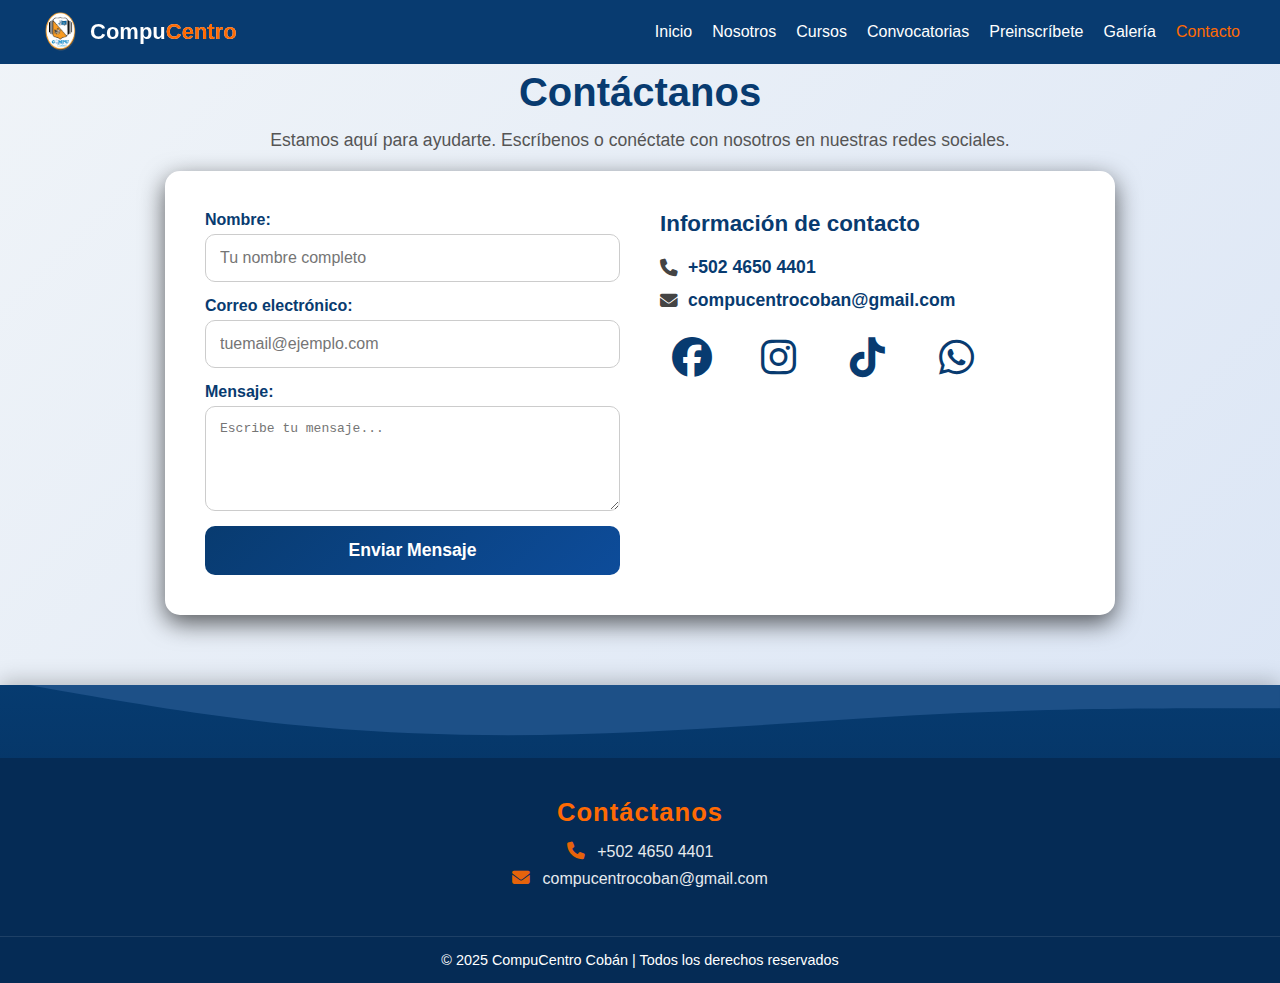
<file: www/CompuCentro_Coban/Frontend/HTML/contacto.html>
<!DOCTYPE html>
<html lang="es">
<head>
  <meta charset="UTF-8">
  <meta name="viewport" content="width=device-width, initial-scale=1.0">
  <title>Contacto - CompuCentro</title>

  <!-- Favicon -->
  <link rel="icon" href="../IMG/logo_compucentr.png" type="image/png">

  <!-- Estilos -->
  <link rel="stylesheet" href="../CSS/style.css">
  <link rel="stylesheet" href="../CSS/contacto.css">

  <!-- Íconos de redes -->
  <link rel="stylesheet" href="https://cdnjs.cloudflare.com/ajax/libs/font-awesome/6.5.0/css/all.min.css">
</head>
<body>

  <!-- HEADER -->
  <header>
    <div class="logo">
      <img src="../IMG/logo_compucentr.png" alt="Logo CompuCentro" class="logo-img">
      <span class="brand"><b>Compu</b><span class="color-naranja">Centro</span></span>
    </div>
    <nav id="nav">
      <ul>
        <li><a href="../index.html">Inicio</a></li>
        <li><a href="nosotros.html">Nosotros</a></li>
        <li><a href="cursos.php">Cursos</a></li>
        <li><a href="convocatorias.html">Convocatorias</a></li>
        <li><a href="preinscripcion.html">Preinscríbete</a></li>
        <li><a href="galeria.html">Galería</a></li>
        <li><a href="contacto.html" class="active">Contacto</a></li>
      </ul>
    </nav>
    <div class="menu-toggle" id="menu-toggle">☰</div>
  </header>

  <!-- SECCIÓN CONTACTO -->
  <section class="contacto">
    <h2>Contáctanos</h2>
    <p class="intro">Estamos aquí para ayudarte. Escríbenos o conéctate con nosotros en nuestras redes sociales.</p>

    <div class="contenedor-contacto">
      
      <!-- FORMULARIO -->
      <form id="form-contacto" class="formulario" action="../../Backend/src/PHP/enviar_contacto.php" method="POST" autocomplete="off">
        <label for="nombre">Nombre:</label>
        <input type="text" id="nombre" name="nombre" placeholder="Tu nombre completo" required>

        <label for="correo">Correo electrónico:</label>
        <input type="email" id="correo" name="correo" placeholder="tuemail@ejemplo.com" required>

        <label for="mensaje">Mensaje:</label>
        <textarea id="mensaje" name="mensaje" rows="5" placeholder="Escribe tu mensaje..." required></textarea>

        <button type="submit">Enviar Mensaje</button>
      </form>

      <!-- INFORMACIÓN DE CONTACTO -->
      <div class="info-contacto">
        <h3>Información de contacto</h3>
        <p>
          <i class="fa-solid fa-phone"></i>
          <a href="tel:+50246504401">+502 4650 4401</a>
        </p>
        <p>
          <i class="fa-solid fa-envelope"></i>
          <a href="https://mail.google.com/mail/?view=cm&fs=1&to=compucentrocoban@gmail.com" target="_blank">
            compucentrocoban@gmail.com
          </a>
        </p>

        <!-- REDES SOCIALES -->
        <div class="redes">
          <a href="https://www.facebook.com/compucentro.coban" target="_blank" class="facebook" data-tooltip="Compucentro Cobán">
            <i class="fab fa-facebook"></i>
          </a>
          <a href="https://www.instagram.com/compucentrocoban" target="_blank" class="instagram" data-tooltip="Compucentro Cobán">
            <i class="fab fa-instagram"></i>
          </a>
          <a href="https://www.tiktok.com/@compucentro.coban?_t=ZM-90Nh1xRdrp6&_r=1" target="_blank" class="tiktok" data-tooltip="@compucentro.coban">
            <i class="fab fa-tiktok"></i>
          </a>
          <a href="https://wa.me/50246504401" target="_blank" class="whatsapp" data-tooltip="WhatsApp">
            <i class="fab fa-whatsapp"></i>
          </a>
        </div>
      </div>
    </div>
  </section>

  <!-- FOOTER -->
  <footer class="footer-elegante">
    <div class="onda-superior">
      <svg xmlns="http://www.w3.org/2000/svg" viewBox="0 0 1440 150">
        <path fill="#063b70" d="M0,64L60,74.7C120,85,240,107,360,117.3C480,128,600,128,720,122.7C840,117,960,107,1080,101.3C1200,96,1320,96,1380,96L1440,96L1440,0L0,0Z"></path>
      </svg>
    </div>

    <div class="contenido-footer">
      <h3>Contáctanos</h3>
      <p><i class="fa fa-phone"></i> +502 4650 4401</p>
      <p><i class="fa fa-envelope"></i> compucentrocoban@gmail.com</p>
    </div>

    <div class="copyright">
      <p>&copy; 2025 CompuCentro Cobán | Todos los derechos reservados</p>
    </div>
  </footer>

  <!-- SCRIPTS -->
  <script src="../JS/layout.js"></script>
  <script src="../JS/contacto.js"></script>
</body>
</html>
</file>
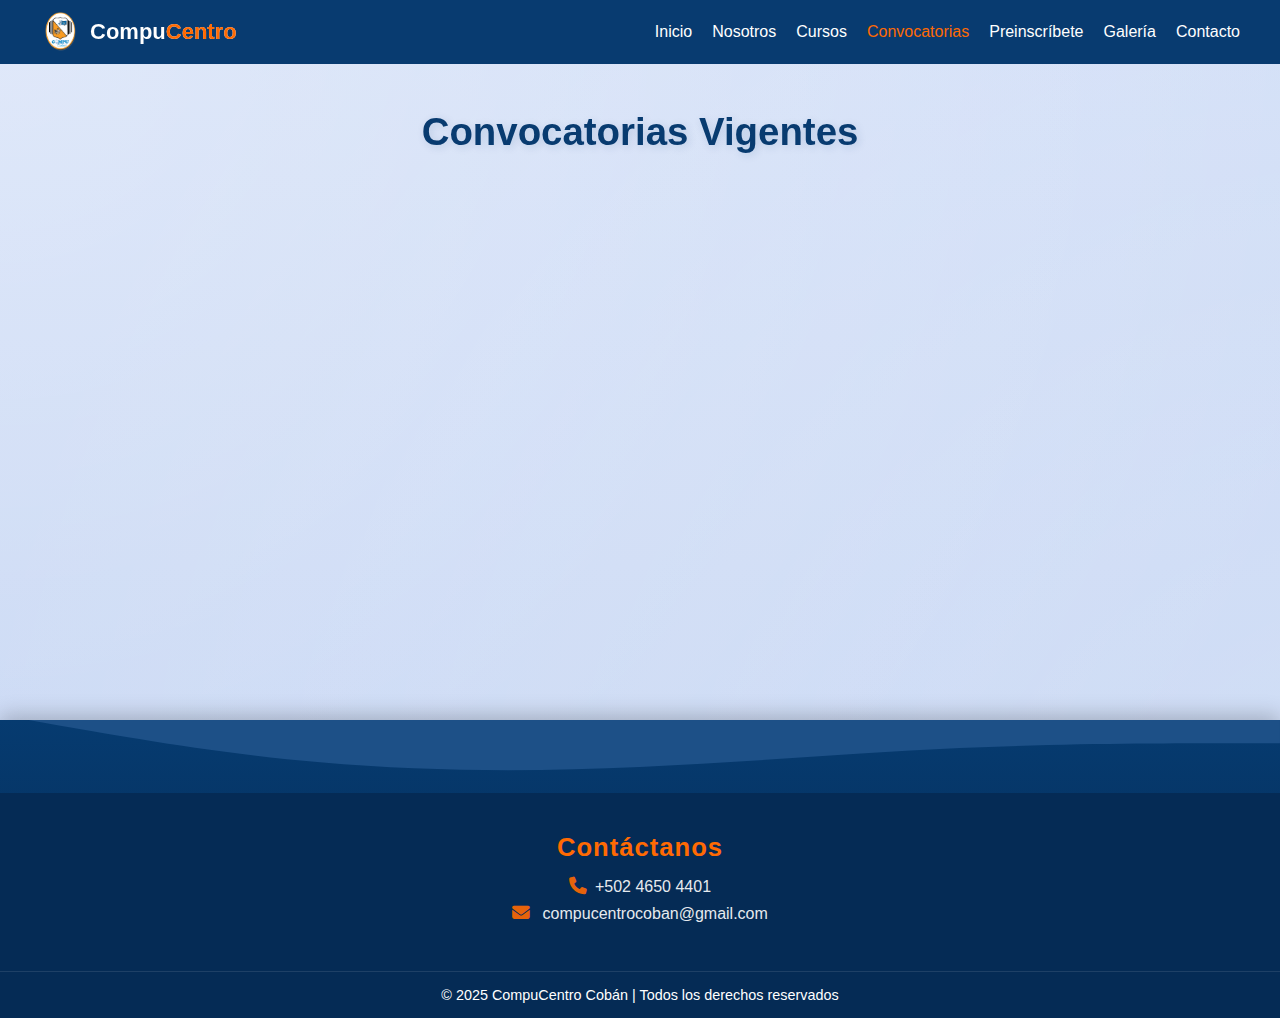
<file: www/CompuCentro_Coban/Frontend/HTML/convocatorias.html>
<!DOCTYPE html>
<html lang="es">
<head>
  <meta charset="UTF-8">
  <meta name="viewport" content="width=device-width, initial-scale=1.0">
  <title>Convocatorias</title>
  <!-- Favicon (icono en la pestaña del navegador) -->
  <link rel="icon" href="../IMG/logo_compucentr.png" type="image/png">
    <link rel="stylesheet" href="../CSS/style.css">
  <link rel="stylesheet" href="../CSS/convocatorias.css">
  <link rel="stylesheet" href="https://cdnjs.cloudflare.com/ajax/libs/font-awesome/6.5.0/css/all.min.css">

</head>
<body>

   <header>
    <div class="logo">
      <img src="../IMG/logo_compucentr.png" alt="Logo CompuCentro" class="logo-img">
      <span class="brand"><b>Compu</b><span class="color-naranja">Centro</span></span>
    </div>
    <nav id="nav">
      <ul>
        <li><a href="../index.html">Inicio</a></li>
        <li><a href="nosotros.html"">Nosotros</a></li>
        <li><a href="cursos.php">Cursos</a></li>
        <li><a href="convocatorias.html"class="active">Convocatorias</a></li>
        <li><a href="preinscripcion.html">Preinscríbete</a></li>
        <li><a href="galeria.html">Galería</a></li>
        <li><a href="contacto.html">Contacto</a></li>
      </ul>
    </nav>
    <div class="menu-toggle" id="menu-toggle">☰</div>
  </header>

<main class="contenido-principal">
  <section class="convocatorias">
    <h2 class="titulo">Convocatorias Vigentes</h2>
    <div class="grid-convocatorias">

      <!-- Convocatoria 1 -->
      <div class="card">
        <span class="estado abierta">Abierta</span>
        <h3>Curso de Técnico en diseño gráfico</h3>
        <p>Inscripciones abiertas para estudiantes de nivel básico. Inicio: 15 de octubre.</p>
        <p class="fecha">📅 Del 01 al 14 de octubre</p>
        <a href="preinscripcion.html" class="btn">Preinscribirse</a>
      </div>

      <!-- Convocatoria 2 -->
      <div class="card">
        <span class="estado proxima">Próximamente</span>
        <h3>Técnico en computadoras</h3>
        <p>Convocatoria disponible a partir de noviembre.</p>
        <p class="fecha">📅 Inicio: 5 de noviembre</p>
        <a href="#" class="btn disabled">No disponible</a>
      </div>

    </div>
  </section>
</main>


<!-- FOOTER -->
<footer class="footer-elegante">
 <div class="onda-superior">
  <svg xmlns="http://www.w3.org/2000/svg" viewBox="0 0 1440 150">
    <path fill="#063b70" 
      d="M0,64L60,74.7C120,85,240,107,360,117.3C480,128,600,128,720,122.7C840,117,960,107,1080,101.3C1200,96,1320,96,1380,96L1440,96L1440,0L0,0Z">
    </path>
  </svg>
</div>
<div class="contenido-footer">
  <h3>Contáctanos</h3>
<p><i class="fa fa-phone"></i>+502 4650 4401</p>
<p><i class="fa fa-envelope"></i> compucentrocoban@gmail.com</p>
</div>
  <div class="copyright">
    <p>&copy; 2025 CompuCentro Cobán | Todos los derechos reservados</p>
  </div>
</footer>

<script src="../JS/layout.js"></script>
<script src="../JS/convocatorias.js"></script>

</body>
</html>
</file>
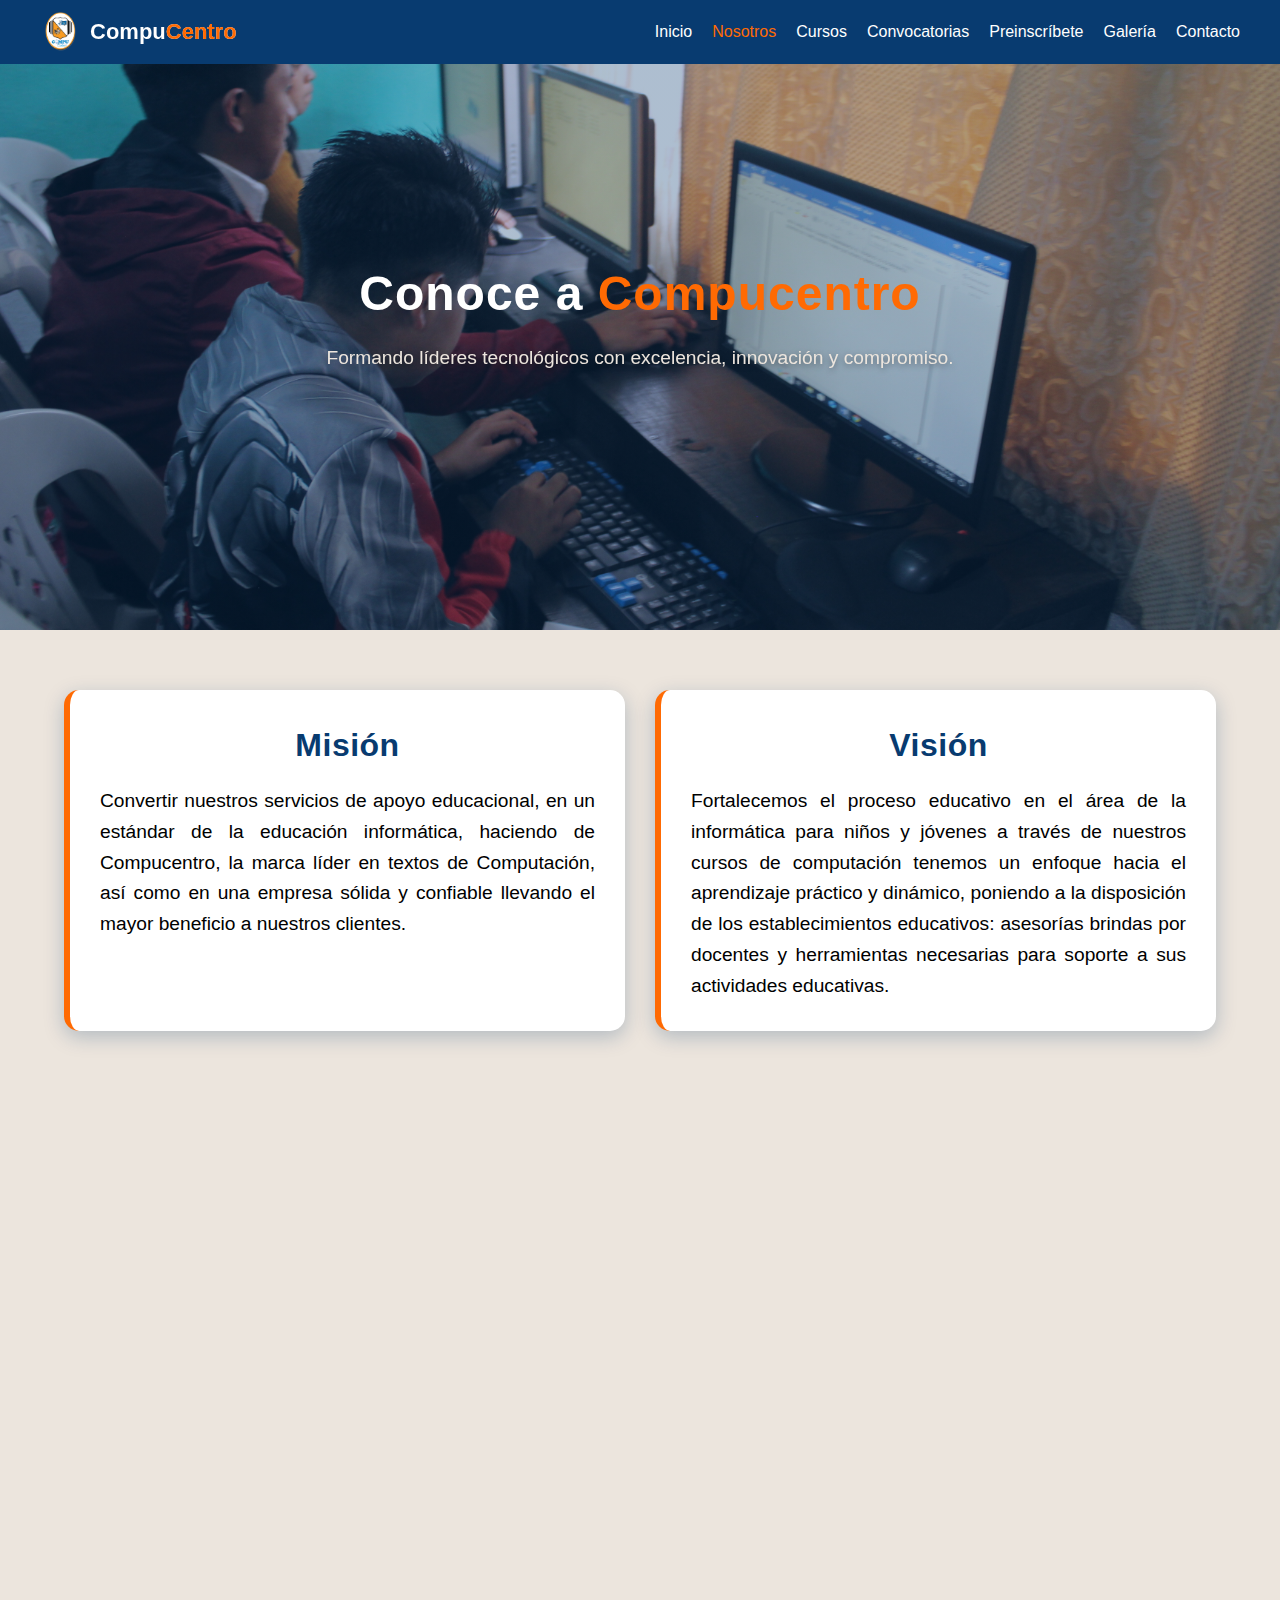
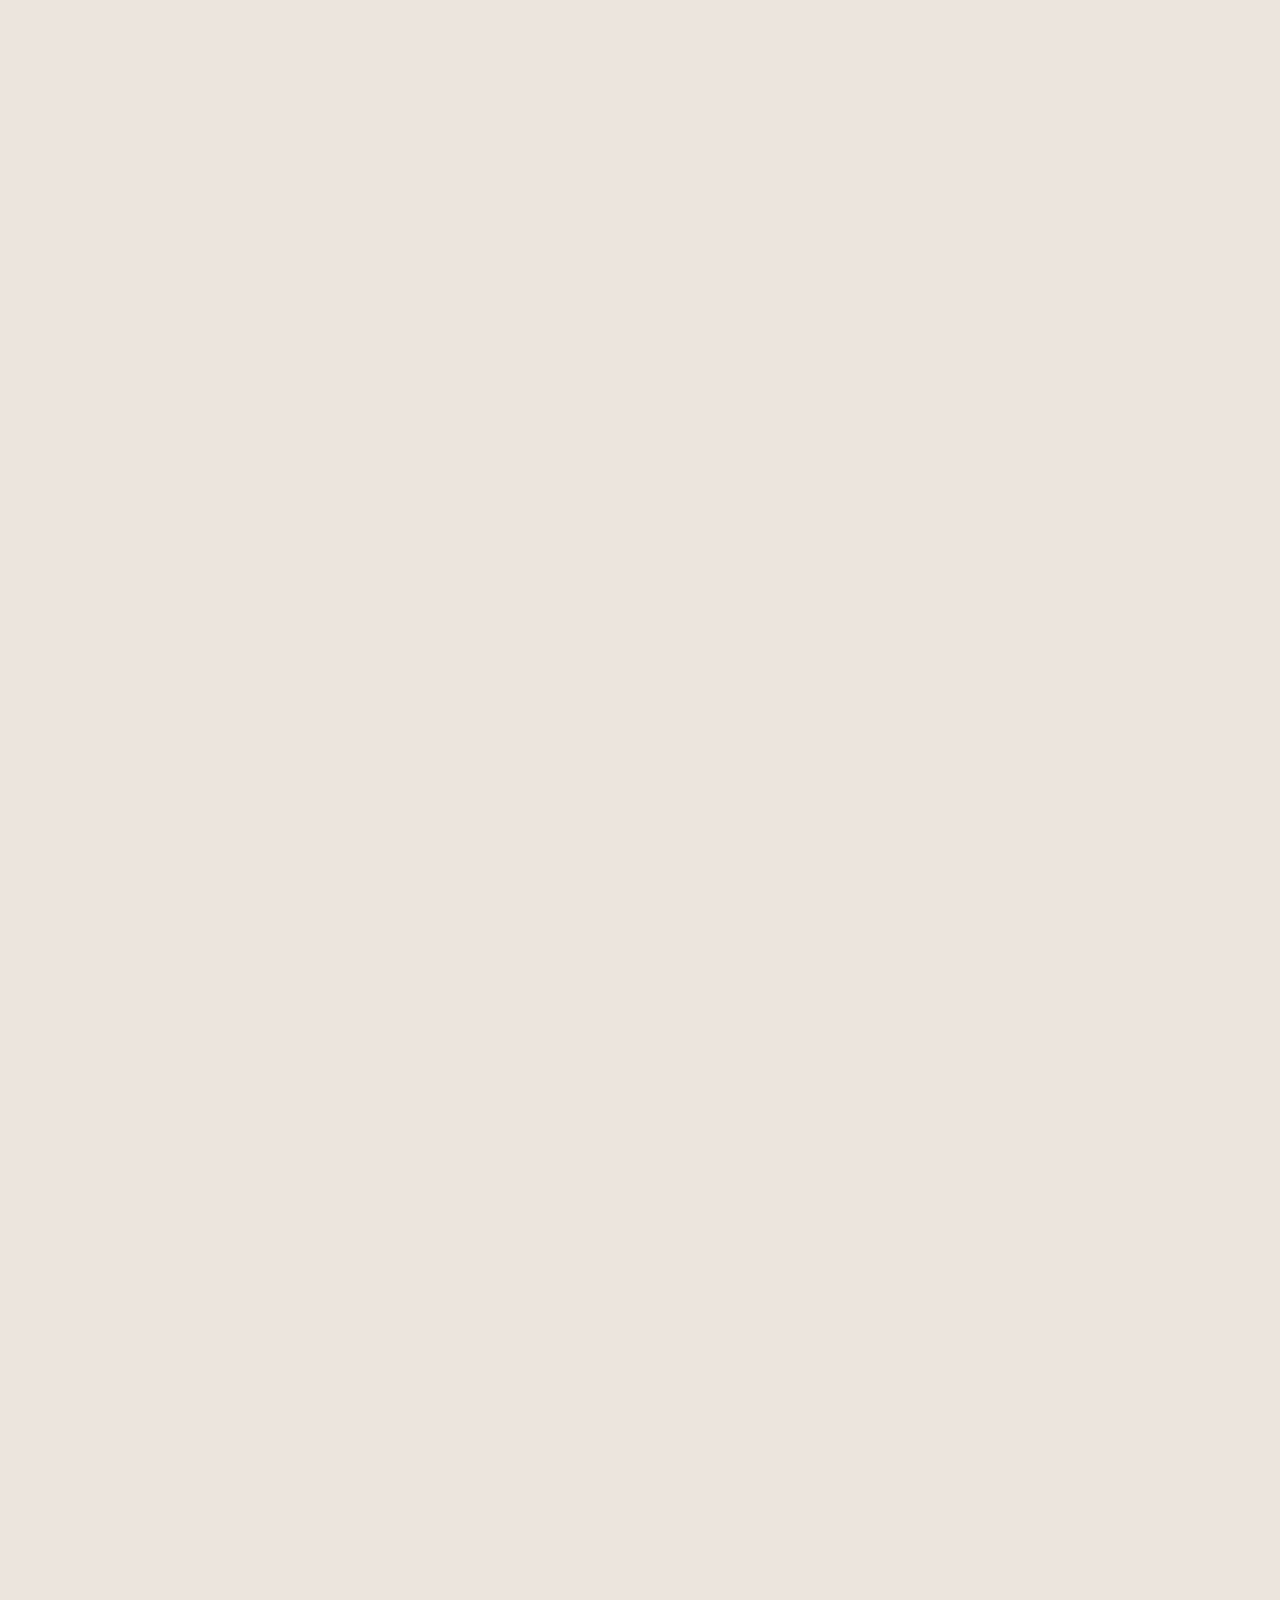
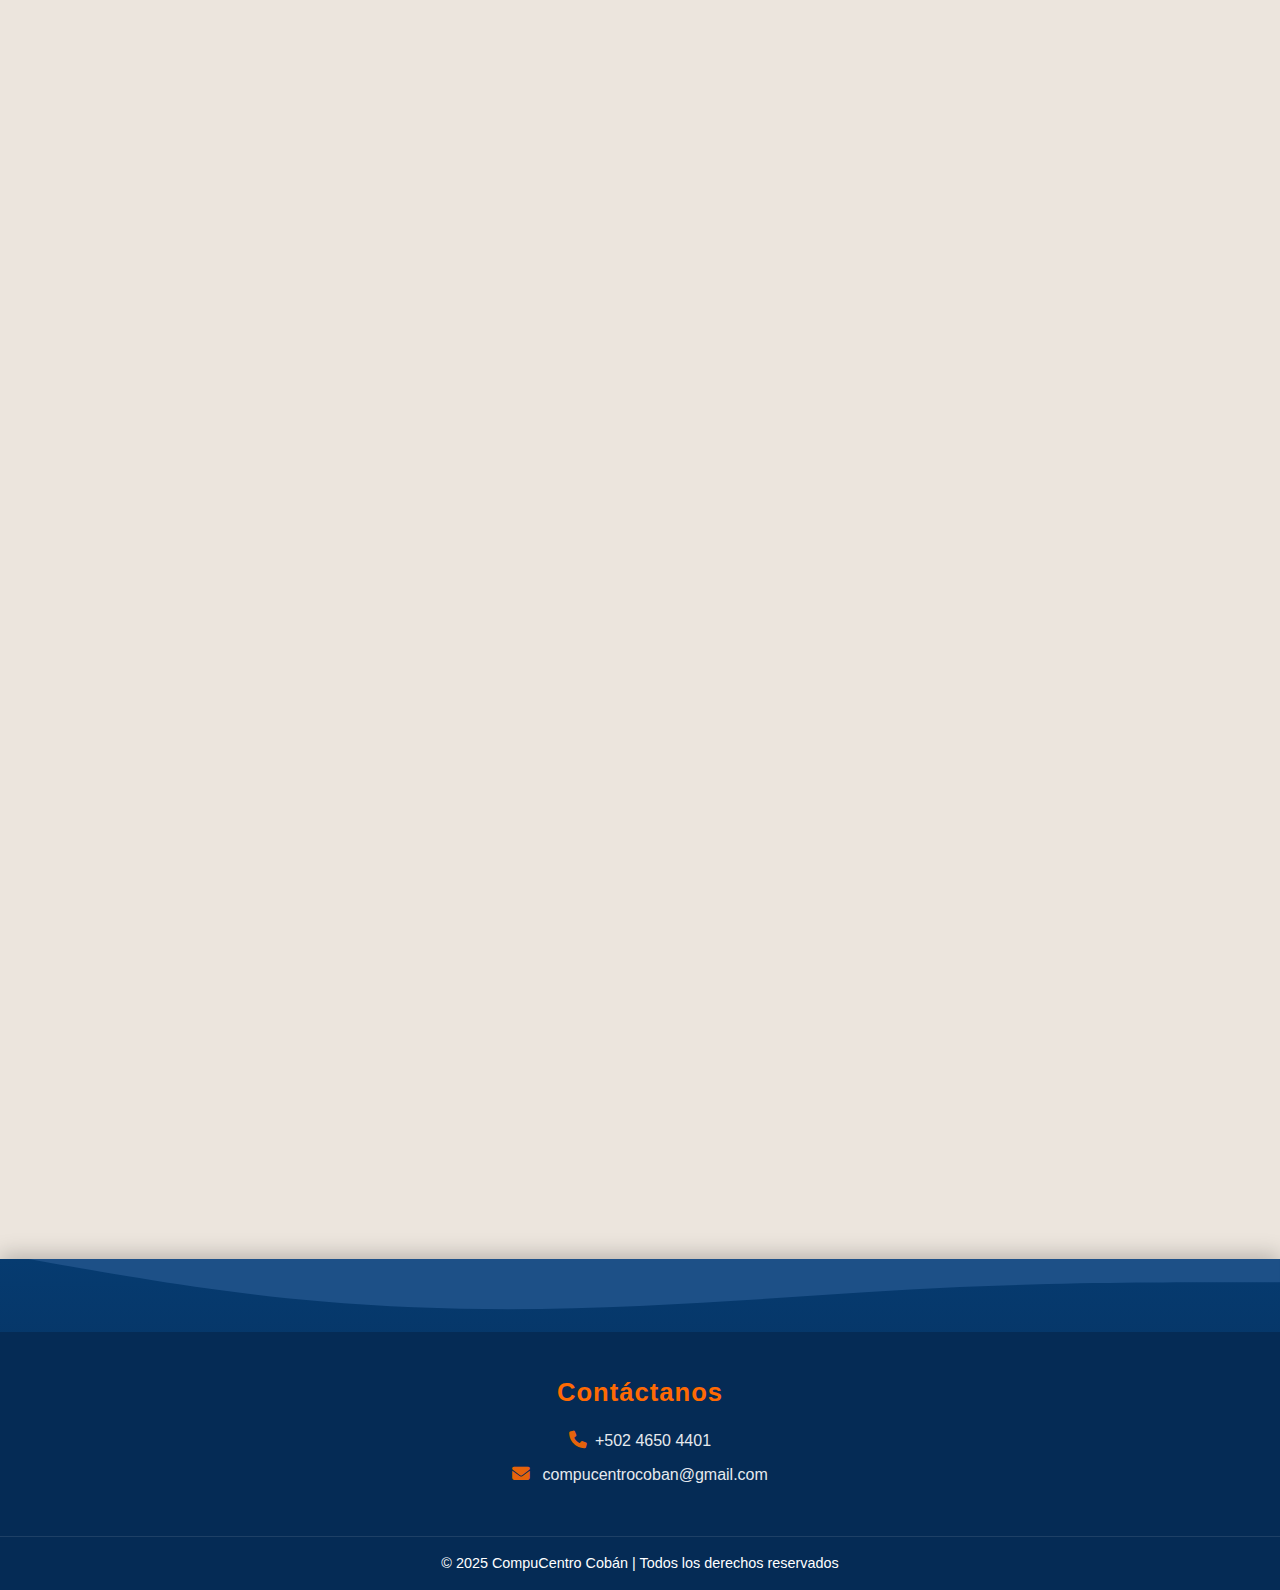
<file: www/CompuCentro_Coban/Frontend/HTML/nosotros.html>
<!DOCTYPE html>
<html lang="es">
<head>
  <meta charset="UTF-8">
  <meta name="viewport" content="width=device-width, initial-scale=1.0">
  <title>Nosotros CompuCentro</title>
    <!-- Favicon (icono en la pestaña del navegador) -->
  <link rel="icon" href="../IMG/logo_compucentr.png" type="image/png">
  <link rel="stylesheet" href="../CSS/style.css">
  <link rel="stylesheet" href="../CSS/nosotros.css">
  <link rel="stylesheet" href="https://cdnjs.cloudflare.com/ajax/libs/font-awesome/6.5.0/css/all.min.css">


</head>
<body>
 
  <header>
    <div class="logo">
      <img src="../IMG/logo_compucentr.png" alt="Logo CompuCentro" class="logo-img">
      <span class="brand"><b>Compu</b><span class="color-naranja">Centro</span></span>
    </div>
    <nav id="nav">
      <ul>
        <li><a href="../index.html">Inicio</a></li>
        <li><a href="nosotros.html" class="active">Nosotros</a></li>
        <li><a href="cursos.php">Cursos</a></li>
        <li><a href="convocatorias.html">Convocatorias</a></li>
        <li><a href="preinscripcion.html">Preinscríbete</a></li>
        <li><a href="galeria.html">Galería</a></li>
        <li><a href="contacto.html">Contacto</a></li>
      </ul>
    </nav>
    <div class="menu-toggle" id="menu-toggle">☰</div>
  </header>

  <!-- PRESENTACIÓN -->
  <section class="hero">
    <div class="hero-contenido">
      <h1>Conoce a <span>Compucentro</span></h1>
      <p>Formando líderes tecnológicos con excelencia, innovación y compromiso.</p>
    </div>
  </section>

  <!-- MISIÓN Y VISIÓN -->
  <section class="cards reveal">
    <div class="card">
      <h2>Misión</h2>
      <p>Convertir nuestros servicios de apoyo educacional, en un estándar de la educación informática, haciendo de Compucentro, la marca líder en textos de Computación, así como en una empresa sólida y confiable llevando el mayor beneficio a nuestros clientes.</p>
    </div>
    <div class="card">
      <h2>Visión</h2>
      <p>Fortalecemos el proceso educativo en el área de la informática para niños y jóvenes a través de nuestros cursos de computación tenemos un enfoque hacia el aprendizaje práctico y dinámico, poniendo a la disposición de los establecimientos educativos: asesorías brindas por docentes y herramientas necesarias para soporte a sus actividades educativas.</p>
    </div>
  </section>

  <!-- VALORES -->
<section class="valores reveal">
  <h2>Nuestros Valores</h2>
  <div class="grid-valores">
    <div class="valor"><i class="fas fa-handshake"></i> Honestidad</div>
    <div class="valor"><i class="fas fa-scale-balanced"></i> Responsabilidad con el cliente</div>
    <div class="valor"><i class="fas fa-award"></i> Servicio de Calidad</div>
    <div class="valor"><i class="fas fa-users"></i> Trabajo en equipo</div>
    <div class="valor"><i class="fas fa-face-smile"></i> Satisfacción al cliente</div>
    <div class="valor"><i class="fas fa-comments"></i> Comunicación continua</div>
  </div>
</section>



<!-- HISTORIA -->
<section class="historia reveal">
  <h2><i class="fas fa-book-open"></i> Nuestra Historia</h2>

  <div class="historia-contenido">
    <div class="texto">
      <p>
        CompuCentro abrió su academia en Cobán en 2012 y recientemente cumplió 13 años de funcionamiento. 
        Desde entonces, se ha dedicado a la enseñanza de la computación con el objetivo de formar a niños, 
        jóvenes y adultos en el uso de la tecnología.
      </p>
      <p>
        Actualmente ofrece carreras técnicas como Técnico Operador en Computadoras, Técnico en Mantenimiento 
        y Reparación de Computadoras y Técnico en Diseño Gráfico. También se encuentra el curso 
        Tecnología del Aprendizaje y la Comunicación (TAC), dirigido a estudiantes de nivel básico, 
        además de cursos especializados como Photoshop, paquete de Office y un curso vacacional para niños.
      </p>
      <p>
        La academia cuenta con un equipo docente calificado y recursos tecnológicos que se adaptan a las 
        necesidades académicas de la región. Su compromiso es brindar educación práctica y actualizada, 
        acompañada de valores como responsabilidad, trabajo en equipo y atención cercana a los estudiantes.
      </p>
    </div>

    <div class="imagen">
      <img src="../IMG/computadoras.jpg" alt="Historia de CompuCentro">
    </div>
  </div>
</section>

<!-- EQUIPO -->
<section class="equipo reveal">
  <h2>Conoce a Nuestro Equipo</h2>
  <div class="cards-equipo">

    <div class="miembro" data-rol="Directora Académico">
      <img src="../IMG/Nosotros/19.jpg" alt="Directora">
      <h3>Directora Académico</h3>
    </div>

    <div class="miembro" data-rol="Administradora educativa">
      <img src="../IMG/Nosotros/2.jpg" alt="Administradora">
      <h3>Administradora educativa</h3>
    </div>

    <div class="miembro" data-rol="Instructor">
      <img src="../IMG/Nosotros/3.jpg" alt="Profesor">
      <h3>Instructor</h3>
    </div>

    <div class="miembro" data-rol="Instructora">
      <img src="../IMG/Nosotros/IMG_9657.JPG" alt="Instructora">
      <h3>Instructora</h3>
    </div>

  </div>
</section>

  <!-- INSTALACIONES -->
  <section class="instalaciones reveal">
    <h2>Nuestras Instalaciones</h2>
    <div class="imagenes-instalaciones">
      <img src="../IMG/Nosotros/lab1.jpg" alt="Laboratorio 1">
      <img src="../IMG/Nosotros/1.jpg  " alt="Laboratorio 2">
    </div>
  </section>

<!-- CONTACTO RÁPIDO -->
<section class="contacto-rapido reveal">
  <h2>Contacto Rápido</h2>
 <div class="contacto-datos">
  <span>📞 Teléfono: <a href="tel:+50279514923">+502 7951 4923</a></span>
  <span>✉️ Email: <a href="mailto:compucentrocoban@gmail.com">compucentrocoban@gmail.com</a></span>
</div>

  <!-- Mapa con marcador rojo -->
  <div class="mapa">
<iframe src="https://www.google.com/maps/embed?pb=!1m18!1m12!1m3!1d961.3072822526894!2d-90.37998013049152!3d15.47210269157442!2m3!1f0!2f0!3f0!3m2!1i1024!2i768!4f13.1!3m3!1m2!1s0x858a46cbe1145f23%3A0x244a858a878f3e1!2s9a%20Avenida%20222a%2C%20Cob%C3%A1n!5e0!3m2!1ses-419!2sgt!4v1759036406913!5m2!1ses-419!2sgt" 
width="100%" 
height="450" 
style="border:0; border-radius:10px; box-shadow:0 4px 12px rgba(0,0,0,0.2);" 
allowfullscreen="" 
loading="lazy" 
referrerpolicy="no-referrer-when-downgrade"></iframe>
  </div>
</section>

<!-- FOOTER -->
<footer class="footer-elegante">
 <div class="onda-superior">
  <svg xmlns="http://www.w3.org/2000/svg" viewBox="0 0 1440 150">
    <path fill="#063b70" 
      d="M0,64L60,74.7C120,85,240,107,360,117.3C480,128,600,128,720,122.7C840,117,960,107,1080,101.3C1200,96,1320,96,1380,96L1440,96L1440,0L0,0Z">
    </path>
  </svg>
</div>
<div class="contenido-footer">
  <h3>Contáctanos</h3>
<p><i class="fa fa-phone"></i>+502 4650 4401</p>
<p><i class="fa fa-envelope"></i> compucentrocoban@gmail.com</p>
</div>
  <div class="copyright">
    <p>&copy; 2025 CompuCentro Cobán | Todos los derechos reservados</p>
  </div>
</footer>

<script src="../JS/layout.js"></script>
<script src="../JS/nosotros.js"></script>
</body>
</html>
</file>
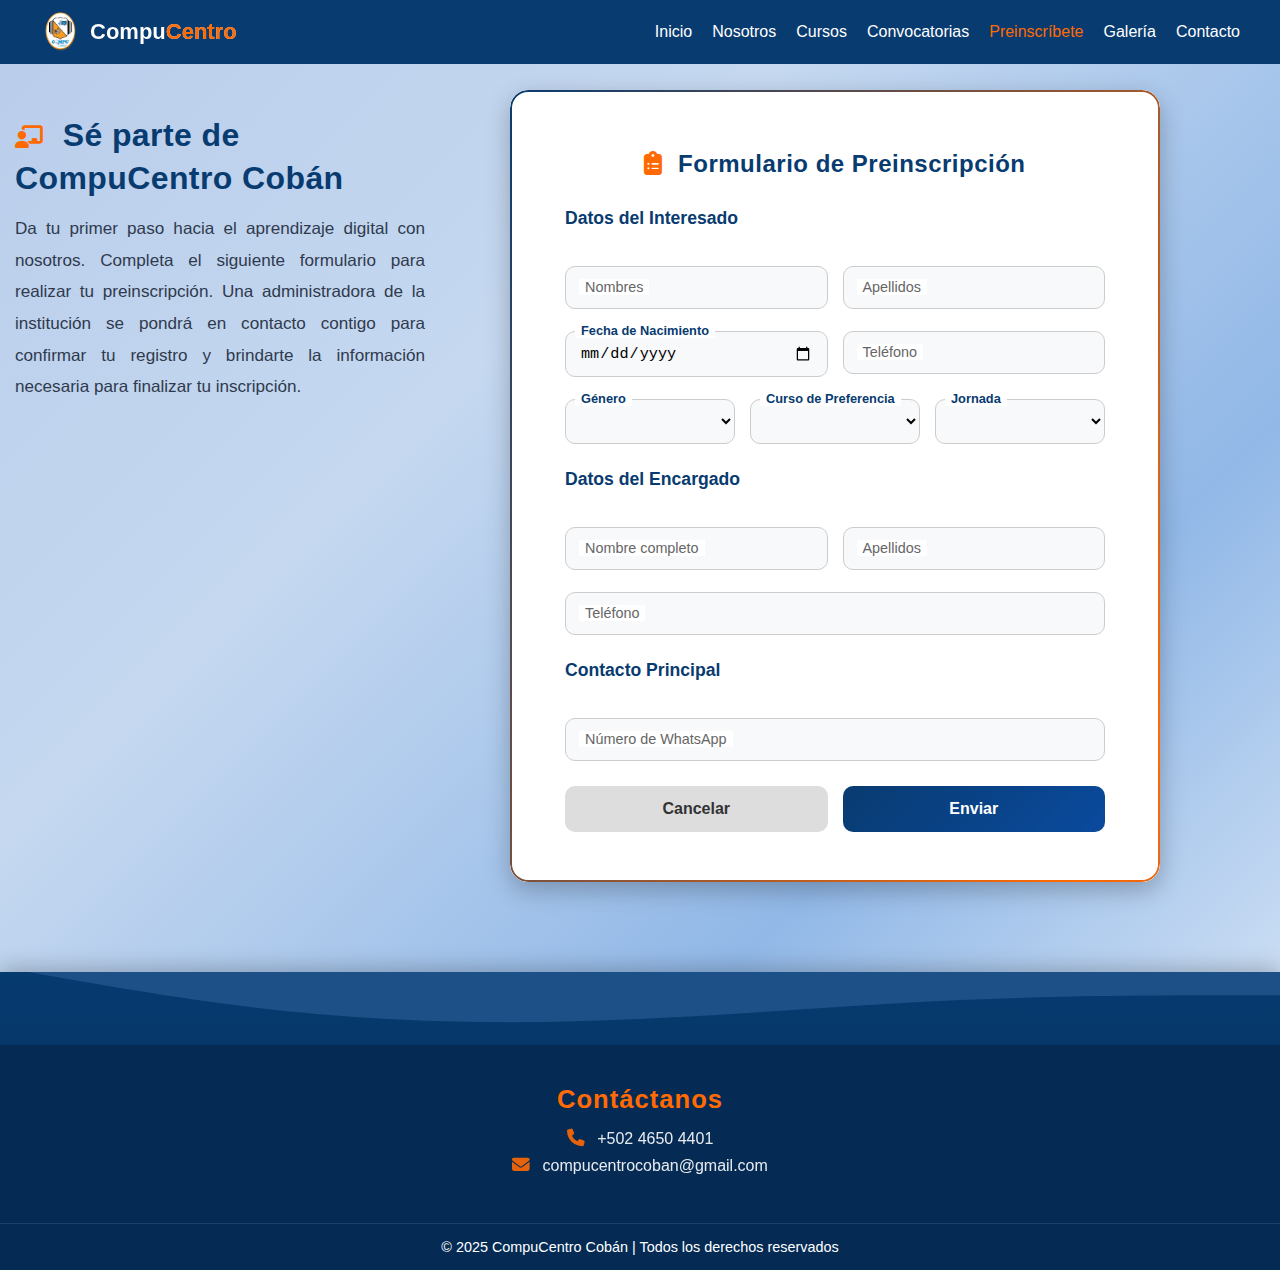
<file: www/CompuCentro_Coban/Frontend/HTML/preinscripcion.html>
<!DOCTYPE html> 
<html lang="es">
<head>
  <meta charset="UTF-8">
  <meta name="viewport" content="width=device-width, initial-scale=1.0">
  <title>Formulario de Preinscripción | CompuCentro Cobán</title>
  <link rel="icon" href="../IMG/logo_compucentr.png" type="image/png">

  <link rel="stylesheet" href="../CSS/style.css">
  <link rel="stylesheet" href="../CSS/preinscripcion.css">
  <link rel="stylesheet" href="https://cdnjs.cloudflare.com/ajax/libs/font-awesome/6.5.0/css/all.min.css">
</head>

<body>
  <!-- MENSAJE DE CONFIRMACIÓN -->
<div id="mensaje-exito" class="alerta-exito" style="display:none;">
  ✅ Tu preinscripción ha sido enviada correctamente. Nos comunicaremos contigo pronto.
</div>

  <!-- HEADER -->
  <header>
    <div class="logo">
      <img src="../IMG/logo_compucentr.png" alt="Logo CompuCentro" class="logo-img">
      <span class="brand"><b>Compu</b><span class="color-naranja">Centro</span></span>
    </div>
    <nav id="nav">
      <ul>
        <li><a href="../index.html">Inicio</a></li>
        <li><a href="nosotros.html">Nosotros</a></li>
        <li><a href="cursos.php">Cursos</a></li>
        <li><a href="convocatorias.html">Convocatorias</a></li>
        <li><a href="preinscripcion.html" class="active">Preinscríbete</a></li>
        <li><a href="galeria.php">Galería</a></li>
        <li><a href="contacto.html">Contacto</a></li>
      </ul>
    </nav>
    <div class="menu-toggle" id="menu-toggle">☰</div>
  </header>

  <!-- CONTENIDO PRINCIPAL -->
  <main class="preinscripcion-layout">
    <!-- DESCRIPCIÓN IZQUIERDA -->
    <div class="descripcion-lateral">
      <h2><i class="fa-solid fa-chalkboard-user"></i> Sé parte de <br><span>CompuCentro Cobán</span></h2>
      <p>
        Da tu primer paso hacia el aprendizaje digital con nosotros. 
        Completa el siguiente formulario para realizar tu preinscripción. 
        Una administradora de la institución se pondrá en contacto contigo para confirmar tu registro 
        y brindarte la información necesaria para finalizar tu inscripción.
      </p>
    </div>

    <!-- FORMULARIO -->
    <div class="form-container">
      <h2><i class="fa-solid fa-clipboard-list"></i> Formulario de Preinscripción</h2>

      <!-- ENVÍO AL BACKEND -->
      <form action="../../Backend/src/PHP/procesar_preinscripcion.php" method="POST">

        <!-- DATOS DEL INTERESADO -->
        <fieldset>
          <legend>Datos del Interesado</legend>

          <div class="input-row">
            <div class="input-group">
              <input type="text" id="nombre" name="nombre" placeholder=" " required>
              <label for="nombre">Nombres</label>
            </div>

            <div class="input-group">
              <input type="text" id="apellido" name="apellido" placeholder=" " required>
              <label for="apellido">Apellidos</label>
            </div>
          </div>

          <div class="input-row">
            <div class="input-group">
              <input type="date" id="fecha_nacimiento" name="fecha_nacimiento" required>
              <label for="fecha_nacimiento">Fecha de Nacimiento</label>
            </div>

            <div class="input-group">
              <input type="tel" id="telefono" name="telefono" placeholder=" " required>
              <label for="telefono">Teléfono</label>
            </div>
          </div>

          <div class="input-row">
            <div class="input-group">
              <select id="genero" name="genero" required>
                <option value="" disabled selected hidden></option>
                <option value="1">Femenino</option>
                <option value="2">Masculino</option>
              </select>
              <label for="genero">Género</label>
            </div>

            <div class="input-group">
              <select id="curso_preferencia" name="curso_preferencia" required>
                <option value="" disabled selected hidden></option>
              </select>
              <label for="curso_preferencia">Curso de Preferencia</label>
            </div>

            <div class="input-group">
              <select id="jornada" name="jornada" required>
                <option value="" disabled selected hidden></option>
              </select>
              <label for="jornada">Jornada</label>
            </div>
          </div>
        </fieldset>

        <!-- DATOS DEL ENCARGADO -->
        <fieldset>
          <legend>Datos del Encargado</legend>

          <div class="input-row">
            <div class="input-group">
              <input type="text" id="nombre_encargado" name="nombre_encargado" placeholder=" ">
              <label for="nombre_encargado">Nombre completo</label>
            </div>

            <div class="input-group">
              <input type="text" id="apellido_encargado" name="apellido_encargado" placeholder=" ">
              <label for="apellido_encargado">Apellidos</label>
            </div>
          </div>

          <div class="input-group">
            <input type="tel" id="telefono_encargado" name="telefono_encargado" placeholder=" ">
            <label for="telefono_encargado">Teléfono</label>
          </div>
        </fieldset>

        <!-- CONTACTO PRINCIPAL -->
        <fieldset>
          <legend>Contacto Principal</legend>
          <div class="input-group">
            <input type="tel" id="whatsapp" name="whatsapp" placeholder=" " required>
            <label for="whatsapp">Número de WhatsApp</label>
          </div>
        </fieldset>

        <!-- BOTONES -->
        <div class="botones">
          <button type="reset" class="cancelar">Cancelar</button>
          <button type="submit" class="enviar">Enviar</button>
        </div>
      </form>
    </div>
  </main>

  <!-- FOOTER -->
  <footer class="footer-elegante">
    <div class="onda-superior">
      <svg xmlns="http://www.w3.org/2000/svg" viewBox="0 0 1440 150">
        <path fill="#063b70" 
          d="M0,64L60,74.7C120,85,240,107,360,117.3C480,128,600,128,720,122.7C840,117,960,107,1080,101.3C1200,96,1320,96,1380,96L1440,96L1440,0L0,0Z">
        </path>
      </svg>
    </div>
    <div class="contenido-footer">
      <h3>Contáctanos</h3>
      <p><i class="fa fa-phone"></i> +502 4650 4401</p>
      <p><i class="fa fa-envelope"></i> compucentrocoban@gmail.com</p>
    </div>
    <div class="copyright">
      <p>&copy; 2025 CompuCentro Cobán | Todos los derechos reservados</p>
    </div>
  </footer>
    <script>
  const urlParams = new URLSearchParams(window.location.search);
  if (urlParams.get('ok') === '1') {
    const alerta = document.getElementById('mensaje-exito');
    alerta.style.display = 'block';

    // Ocultar el mensaje después de 5 segundos
    setTimeout(() => {
      alerta.style.display = 'none';
    }, 5000);
  }
</script>

  <script src="../JS/layout.js"></script>
  <script src="../JS/preinscripcion.js"></script>
</body>
</html>
</file>
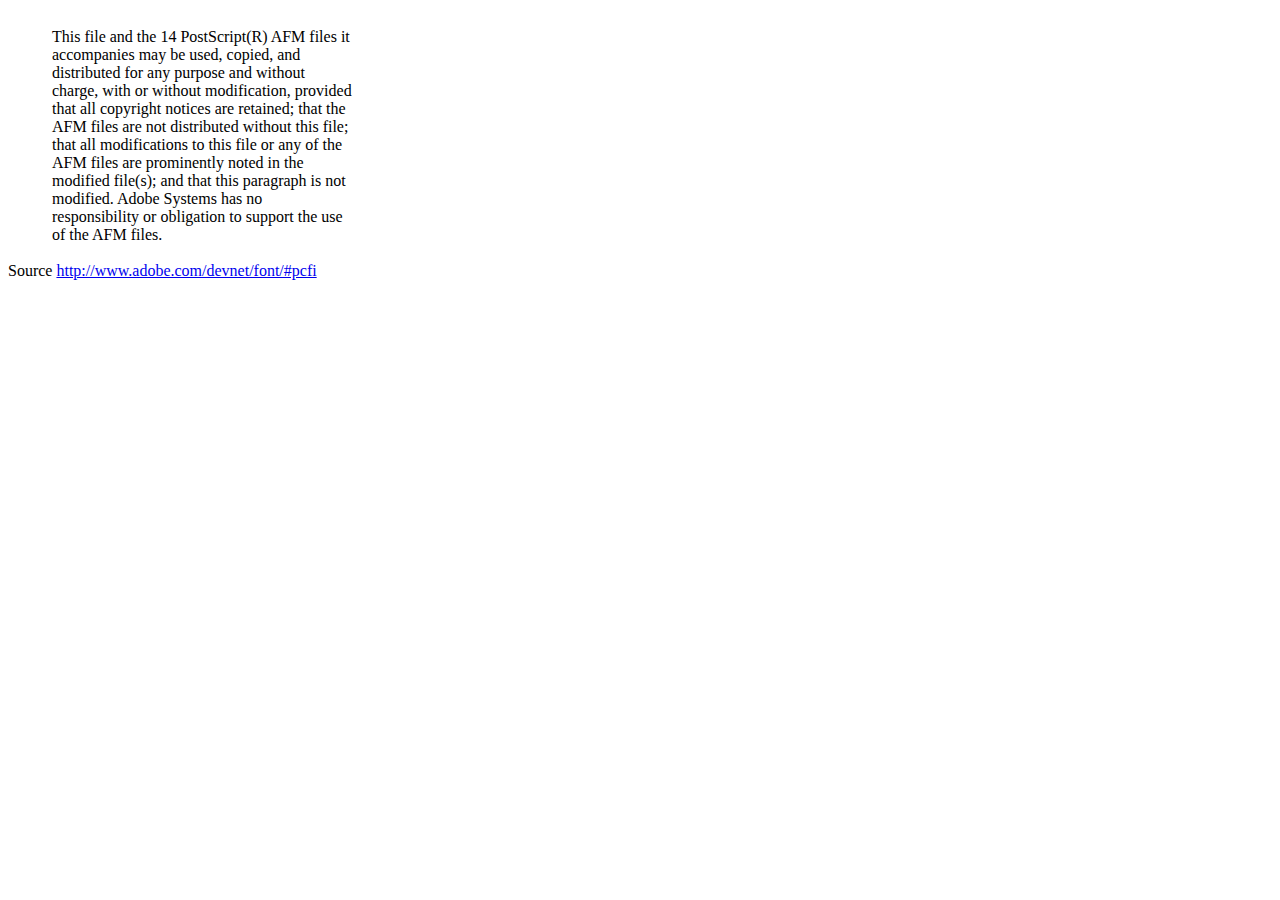
<file: www/CompuCentro_Coban/Backend/admin/vendor/dompdf/dompdf/lib/fonts/mustRead.html>
<html>
	<head>
		<meta http-equiv="content-type" content="text/html;charset=iso-8859-1">
		<meta name="generator" content="Adobe GoLive 4">
		<title>Core 14 AFM Files - ReadMe</title>
	</head>
	<body bgcolor="white">
		<font color="white">or</font>
		<table border="0" cellpadding="0" cellspacing="2">
			<tr>
				<td width="40"></td>
				<td width="300">This file and the 14 PostScript(R) AFM files it accompanies may be used, copied, and distributed for any purpose and without charge, with or without modification, provided that all copyright notices are retained; that the AFM files are not distributed without this file; that all modifications to this file or any of the AFM files are prominently noted in the modified file(s); and that this paragraph is not modified. Adobe Systems has no responsibility or obligation to support the use of the AFM files. <font color="white">Col</font></td>
			</tr>
		</table>
		<p>Source <a href="http://www.adobe.com/devnet/font/#pcfi">http://www.adobe.com/devnet/font/#pcfi</a></p>
</body>
</html>
</file>
<file: www/CompuCentro_Coban/Frontend/CSS/contacto.css>
body {
  font-family: 'Segoe UI', Tahoma, Geneva, Verdana, sans-serif;
  background: linear-gradient(135deg, #f0f4f8, #d9e4f5);
  margin: 0;
  padding: 0;
}

.contacto {
  padding: 70px 8px;
  text-align: center;
}

.contacto h2 {
  font-size: 2.5em;
  color: #083B70;
  margin-bottom: 15px;
}

.contacto .intro {
  color: #555;
  margin-bottom: 20px;
  font-size: 1.1em;
}

.contenedor-contacto {
  display: flex;
  flex-wrap: wrap;
  justify-content: center;
  gap: 40px;
  background: #fff;
  padding: 40px;
  border-radius: 15px;
  box-shadow: 0px 8px 25px rgba(0, 0, 0, 0.637);
  max-width: 950px;
  margin: auto;
  animation: fadeIn 1.2s ease-in-out;
}

/* FORMULARIO */
.formulario {
  flex: 1;
  min-width: 300px;
  max-width: 420px;
  display: flex;
  flex-direction: column;
  text-align: left;
}

.formulario label {
  font-weight: bold;
  color: #083B70;
  margin-bottom: 5px;
}

.formulario input,
.formulario textarea {
  padding: 14px;
  margin-bottom: 15px;
  border: 1px solid #ccc;
  border-radius: 10px;
  font-size: 1em;
  transition: all 0.3s ease;
}

.formulario input:focus,
.formulario textarea:focus {
  border-color: #083B70;
  box-shadow: 0 0 8px rgba(8,59,112,0.4);
  outline: none;
}

.formulario button {
  background: linear-gradient(135deg, #083B70, #0d4c9a);
  color: #fff;
  border: none;
  padding: 14px;
  border-radius: 10px;
  cursor: pointer;
  font-size: 1.1em;
  font-weight: bold;
  transition: all 0.3s ease;
}

.formulario button:hover {
  background: linear-gradient(135deg, #0d4c9a, #1877F2);
  transform: scale(1.05);
}

/* INFO CONTACTO */
.info-contacto {
  flex: 1;
  min-width: 250px;
  text-align: left;
}

.info-contacto h3 {
  color: #083B70;
  margin-bottom: 20px;
  font-size: 1.4em;
}

.info-contacto p {
  margin: 12px 0;
  font-size: 1.1em;
  color: #444;
  display: flex;
  align-items: center;
  gap: 10px;
}

.info-contacto a {
  color: #083B70;
  text-decoration: none;
  font-weight: 600;
}

.info-contacto a:hover {
  color: #FF6A03;
  text-decoration: underline;
}

/* REDES SOCIALES */
.redes {
  margin-top: 25px;
  display: flex;
  gap: 20px;
}

.redes a {
  font-size: 2.5em;
  color: #083B70;
  margin: 0 12px;
  position: relative;
  transition: transform 0.3s, color 0.3s;
  align-items: center;
  justify-content: center;
  width: 45px; height: 45px;       /* zona uniforme para todos */
}

.redes a i { line-height: 1; }

.redes a:hover { 
  transform: scale(1.4);
}

/* Tooltip refinado — más pequeño y estético */
.redes a::after {
  content: attr(data-tooltip);/* usar atributo personalizado */
  position: absolute;/* posición absoluta respecto al enlace */
  bottom: -28px; /* más cerca del ícono */
  left: 50%;/* centrado horizontal */
  transform: translateX(-50%);/* centrado exacto */
  background: rgba(8, 59, 112, 0.85); /* más opaco pero discreto */
  backdrop-filter: blur(3px); /* efecto cristal suave */
  color: #fff;/* texto blanco */
  padding: 4px 8px; /* menos espacio interno */
  border-radius: 5px; /* bordes más suaves */
  font-size: 0.3em; /* texto más pequeño */
  font-weight: 500;
  letter-spacing: 0.2px;
  white-space: nowrap;
  opacity: 0;
  pointer-events: none;
  transition: opacity 0.25s ease, bottom 0.25s ease;
  z-index: 10;
}

.redes a:hover::after {
  opacity: 1;
  bottom: -35px; /* efecto sutil de aparición */
}


/* Colores oficiales en hover: aplicar SOLO al ícono (<i>) */
.redes a.facebook:hover i { color: #1877F2; }

.redes a.instagram:hover i {
  background: radial-gradient(circle at 30% 107%,
    #fdf497 0%, #fdf497 5%, #fd5949 45%,
    #d6249f 60%, #285AEB 90%);
  -webkit-background-clip: text;
  background-clip: text;
  color: transparent;                 /* estándar */
  -webkit-text-fill-color: transparent; /* webkit */
}

.redes a.tiktok:hover i {
  color: #000;
  text-shadow: -2px -2px 0 #25F4EE, 2px 2px 0 #FE2C55;
}

.redes a.whatsapp:hover i { color: #25D366; }

/* Animación de entrada general (si la usas) */
@keyframes fadeIn {
  from { opacity: 0; transform: translateY(40px); }
  to   { opacity: 1; transform: translateY(0); }
}

/* RESPONSIVE */
@media (max-width: 768px) {
  .contenedor-contacto {
    flex-direction: column;
    padding: 25px;
  }

  .formulario, .info-contacto {
    max-width: 100%;
  }

  .redes {
    justify-content: center;
  }
}

/*móviles */
/* En móviles: sin tooltip, íconos centrados y proporcionales */
@media (max-width: 600px) {
  .redes a::after {
    display: none; /* elimina el cartelito en móvil */
  }

  .redes {
    justify-content: center;
    flex-wrap: wrap;
    gap: 18px;
  }

  .redes a {
    font-size: 2rem; /* íconos más pequeños */
    width: 40px;
    height: 40px;
  }

  .info-contacto {
    text-align: center;
  }
}
</file>
<file: www/CompuCentro_Coban/Frontend/CSS/convocatorias.css>
/* =============================
   FONDO ANIMADO INSTITUCIONAL
============================= */
body {
  position: relative;
  overflow-x: hidden;
}

body::before {
  content: "";
  position: fixed;
  top: 0;
  left: 0;
  width: 200%;
  height: 200%;
  background: radial-gradient(circle at 25% 25%, rgba(255,255,255,0.35), transparent 60%),
              radial-gradient(circle at 80% 75%, rgba(255,255,255,0.25), transparent 60%),
              linear-gradient(180deg, #d8e3f9 0%, #b8ccf0 100%);
  animation: ondaLuz 12s ease-in-out infinite alternate;
  z-index: -1;
  transform: translate(-25%, -25%);
}

@keyframes ondaLuz {
  0% {
    background-position: 0% 0%;
    transform: scale(1) translate(-25%, -25%);
  }
  50% {
    background-position: 50% 50%;
    transform: scale(1.1) translate(-20%, -20%);
  }
  100% {
    background-position: 100% 100%;
    transform: scale(1) translate(-25%, -25%);
  }
}


/* CONTENEDOR PRINCIPAL */
.contenido-principal {
  min-height: calc(100vh - 180px);
  padding: 110px 30px 80px;
  box-sizing: border-box;
}

/* SECCIÓN CONVOCATORIAS */
.convocatorias {
  max-width: 1200px;
  margin: 0 auto;
  text-align: center;
}

/* TÍTULO */
.titulo {
  font-size: 2.4rem;
  color: #083B70;
  margin-bottom: 15px;
  text-shadow: 2px 2px 8px rgba(8, 59, 112, 0.15);
}

.convocatorias p.intro {
  color: #3b4b66;
  font-size: 1.1rem;
  margin-bottom: 35px;
  opacity: 0.9;
}

/* GRID */
.grid-convocatorias {
  display: grid;
  grid-template-columns: repeat(auto-fit, minmax(320px, 1fr));
  gap: 2rem;
  justify-content: center;/* Centrar las tarjetas en el contenedor */
}

/* TARJETAS */
.card {
  background: #fff;
  border-radius: 18px;
  padding: 2rem 1.5rem 1.8rem;
  box-shadow: 0 8px 25px rgba(8, 59, 112, 0.12);
  position: relative;
  transition: all 0.35s ease;
  overflow: hidden;
}

.card:hover {
  transform: translateY(-8px);
  box-shadow: 0 16px 35px rgba(8, 59, 112, 0.2);
}

/* ETIQUETA DE ESTADO */
.estado {
  position: absolute;
  top: 16px;
  right: 16px;
  font-size: 0.8rem;
  padding: 6px 12px;
  border-radius: 999px;
  font-weight: 600;
  letter-spacing: 0.4px;
  box-shadow: 0 0 10px rgba(0,0,0,0.08);
  color: #fff;
  animation: brillo 2s infinite alternate;
}

@keyframes brillo {
  0% { box-shadow: 0 0 6px rgba(255,255,255,0.4); }
  100% { box-shadow: 0 0 12px rgba(255,255,255,0.9); }
}

/* COLORES ESTADO */
.estado.abierta { background: #1fa358; }
.estado.proxima { background: #f7b500; color: #202020; }
.estado.cerrada { background: #d9534f; }

/* CONTENIDO */
.card h3 {
  margin-top: 20px;
  color: #083B70;
  font-size: 1.2rem;
  margin-bottom: 0.8rem;
}

.card p {
  color: #444;
  font-size: 1rem;
  margin-bottom: 0.8rem;
  line-height: 1.5;
  text-align: center;
}

.card .fecha {
  display: flex;
  align-items: center;
  justify-content: center;
  gap: 6px;
  color: #083B70;
  font-weight: 500;
  font-size: 0.9rem;
}

/* BOTONES */
.btn {
  display: inline-block;
  margin-top: 1.2rem;
  padding: 0.7rem 1.5rem;
  border-radius: 10px;
  font-weight: 600;
  font-size: 0.95rem;
  text-decoration: none;
  transition: all 0.3s ease;
}

.btn:not(.disabled) {
  background: linear-gradient(90deg, #083B70, #0a57ad);
  color: #fff;
  box-shadow: 0 6px 18px rgba(8, 59, 112, 0.25);
}

.btn:not(.disabled):hover {
  transform: translateY(-3px);
  background: linear-gradient(90deg, #0c4c90, #136cd2);
  box-shadow: 0 10px 25px rgba(8, 59, 112, 0.35);
}

.btn.disabled {
  background: #ccc;
  color: #666;
  cursor: not-allowed;
}

/* ANIMACIÓN DE ENTRADA */
@keyframes aparecer {
  from { opacity: 0; transform: translateY(20px); }
  to { opacity: 1; transform: translateY(0); }
}
.card {
  opacity: 0;
  animation: aparecer 0.8s ease forwards;
}
.card:nth-child(1) { animation-delay: 0.2s; }
.card:nth-child(2) { animation-delay: 0.4s; }
.card:nth-child(3) { animation-delay: 0.6s; }

/* RESPONSIVE */
@media (max-width: 768px) {
  .titulo { font-size: 2rem; }
  .contenido-principal { padding: 100px 20px 60px; }
}

@media (max-width: 480px) {
  .card { padding: 1.5rem; }
  .btn { width: 100%; text-align: center; }
}

.img-convocatoria {
  width: 100%;
  max-height: 240px;
  object-fit: cover;
  border-radius: 12px;
  margin-bottom: 15px;
}
</file>
<file: www/CompuCentro_Coban/Frontend/CSS/nosotros.css>
/* ================= VARIABLES ================= */
:root {
  --azul: #083B70;
  --celeste: #287CC0;
  --naranja: #FF6A03;
  --gris-fondo: #ECE5DD;
  --sombra-azul: 0 6px 20px rgba(8, 59, 112, 0.25);
  --fuente-base: 'Segoe UI', sans-serif;
}

/* ================= RESET Y BASE ================= */
* {
  margin: 0;
  padding: 0;
  box-sizing: border-box;
}

body {
  font-family: var(--fuente-base);
  background-color: var(--gris-fondo);
  color: #000000;
  line-height: 1.6;
}

@keyframes fadeBody {
  from { opacity: 0; }
  to { opacity: 1; }
}

/* ================= HERO ================= */
.hero {
  background: linear-gradient(rgba(8, 58, 112, 0.33), rgba(8, 58, 112, 0.33)),
  url("../IMG/CURSOS/IMG_9627.JPG") center/cover no-repeat;
  min-height: 70vh;
  display: flex;
  justify-content: center;
  align-items: center;
  text-align: center;
  color: #fff;
  position: relative;
  overflow: hidden;
  background-attachment:scroll;
}

.hero::before {
  content: "";
  background: inherit;
  position: absolute;
  inset: 0;
  transition: transform 1.5s ease;
  z-index: 0;
  will-change: transform;
}

.hero:hover::before {
  transform: scale(1.1);
}

.hero-contenido {
  z-index: 2;
  animation: aparecerHero 1.3s ease-out;
}

@keyframes aparecerHero {
  from { opacity: 0; transform: translateY(40px); }
  to { opacity: 1; transform: translateY(0); }
}

.hero h1 {
  font-size: 3em;
  letter-spacing: 1px;
}

.hero h1 span {
  color: var(--naranja);
}

.hero p {
  font-size: 1.2em;
  margin-top: 10px;
  color: var(--gris-fondo);
  text-shadow: 0 2px 6px rgba(0, 0, 0, 0.4); /* mejora de contraste */
}

/* ================= MISIÓN & VISIÓN ================= */
.cards {
  display: flex;
  flex-wrap: wrap;
  gap: 30px;
  justify-content: center;
  margin: 60px auto;
  width: 90%;
}

.card {
  background: #fff;
  border-left: 6px solid var(--naranja);
  border-radius: 15px;
  padding: 30px;
  flex: 1;
  min-width: 300px;
  text-align: center;
  box-shadow: var(--sombra-azul);
  opacity: 0;
  transform: translateY(40px);
  transition: all 0.8s ease;
}

.card.visible {
  opacity: 1;
  transform: translateY(0);
}

.card:hover {
  transform: translateY(-8px);
  box-shadow: 0 10px 25px rgba(255, 106, 3, 0.4);
}

.card h2 {
  color: var(--azul);
  margin-bottom: 15px;
  font-size: 2em;
  font-weight: 700;
  letter-spacing: 0.5px;
}

.card p {
  color: #000000;
  font-size: 1.2em;
  text-align: justify;
}

/* ================= VALORES ================= */
.valores {
  background: linear-gradient(135deg, var(--celeste), var(--azul));
  color: #fff;
  padding: 60px 20px;
  text-align: center;
}

.valores h2 {
  margin-bottom: 25px;
  font-size: 2em;
  font-weight: 700;
  letter-spacing: 0.5px;
}

.grid-valores {
  display: flex;
  flex-wrap: wrap;
  justify-content: center;
  gap: 25px;
}

/* ================= EFECTO INTERACTIVO DE VALORES ================= */
.valor {
  background: #fff;
  color: var(--azul);
  width: 190px;
  height: 180px;
  border-radius: 50%;
  display: flex;
  flex-direction: column;
  align-items: center;
  justify-content: center;
  font-weight: bold;
  box-shadow: var(--sombra-azul);
  opacity: 0;
  transform: translateY(40px);
  transition: all 0.8s ease;
}

/* Ícono */
.valor i {
  font-size: 1.6rem;
  color: var(--naranja);
  margin-bottom: 8px;
}

/* Cuando el valor aparece en pantalla */
.valor.visible {
  opacity: 1;
  transform: translateY(0);
  animation: flotar 0.8s ease forwards, glow 1.2s ease-in-out;
}

/*Animación tipo "flotar" */
@keyframes flotar {
  0% {
    transform: translateY(30px);
    opacity: 0;
  }
  60% {
    transform: translateY(-10px);
    opacity: 1;
  }
  100% {
    transform: translateY(0);
    opacity: 1;
  }
}

/*Brillo que aparece y se desvanece */
@keyframes glow {
  0% {
    box-shadow: 0 0 0 rgba(255, 106, 3, 0);
  }
  50% {
    box-shadow: 0 0 25px rgba(3, 28, 255, 0.8);
  }
  100% {
    box-shadow: var(--sombra-azul);
  }
}

/* Hover con efecto de elevación */
.valor:hover {
  background: var(--naranja);
  color: #fff;
  transform: scale(1.08);
  box-shadow: 0 8px 25px rgba(255, 106, 3, 0.6);
}

.valor:hover i {
  color: #fff;
}

/* ================= HISTORIA ================= */
.historia {
  width: 90%;
  margin: 50px auto;
  padding: 40px;
  background: linear-gradient(135deg, #9d9cee9a, #eef3ff);
  border-radius: 15px;
  box-shadow: var(--sombra-azul);
  transition: transform 0.3s ease;
}

.historia:hover {
  transform: translateY(-5px);
}

/* Encabezado */
.historia h2 {
  margin-bottom: 20px;
  color: var(--azul);
  position: relative;
  display: inline-block;
  font-size: 2em;
  font-weight: 700;
  letter-spacing: 0.5px;
  text-align: center;
  width: 100%;
}

.historia h2::after {
  content: "";
  width: 100px;
  height: 4px;
  background: var(--naranja);
  display: block;
  margin: 8px auto 0;
  border-radius: 2px;
}

/* Contenedor general */
.historia-contenido {
  display: flex;
  align-items: center;
  justify-content: space-between;
  gap: 40px;
  margin-top: 20px;
  flex-wrap: wrap;
}

/* Texto */
.historia .texto {
  flex: 1;
  text-align: justify;
  animation: fadeUp 1s ease forwards;
  animation-delay: 0.4s;
}

.historia .texto p {
  margin-bottom: 15px;
  color: #000000;
  line-height: 1.8;
  font-size: 1.2em;
}

/* Imagen */
.historia .imagen {
  flex: 1;
  display: flex;
  justify-content: center;
}

.historia .imagen img {
  width: 100%;
  max-width: 600px;
  border-radius: 12px;
  box-shadow: var(--sombra-azul);
  transition: transform 0.4s ease;
}

.historia .imagen img:hover {
  transform: scale(1.05);
}

/* Responsivo */
@media (max-width: 768px) {
  .historia-contenido {
    flex-direction: column;
    align-items: center;
    text-align: justify;
  }

  .historia .imagen img {
    max-width: 95%;
    margin-top: 15px;
  }

  .historia .texto p {
    font-size: 1em;
  }
}

/* ================= EQUIPO ================= */
.equipo {
  background: linear-gradient(135deg, #9d9cee, #eef3ff);
  padding: 50px 20px;
  text-align: center;
  overflow: hidden;
}

.equipo h2 {
  color: var(--azul);
  font-size: 2em;
  font-weight: 700;
  letter-spacing: 0.5px;
  margin-bottom: 30px;
  opacity: 0;
  transform: translateY(30px);
  animation: aparecerTitulo 1s ease forwards;
}

@keyframes aparecerTitulo {
  to {
    opacity: 1;
    transform: translateY(0);
  }
}

.cards-equipo {
  display: flex;
  justify-content: center;
  gap: 25px;
  flex-wrap: wrap;
  opacity: 0;
  transform: translateY(40px);
  animation: fadeUpEquipo 1s ease forwards;
  animation-delay: 0.4s;
}

@keyframes fadeUpEquipo {
  to {
    opacity: 1;
    transform: translateY(0);
  }
}

/* Tarjeta del miembro */
.miembro {
  background: #cbcaca68;
  border-radius: 15px;
  padding: 20px;
  width: 230px;
  box-shadow: var(--sombra-azul);
  text-align: center;
  transition: transform 0.3s ease, box-shadow 0.4s ease;
  position: relative;
  overflow: hidden;
}

/* Efecto al pasar el mouse */
.miembro:hover {
  transform: translateY(-6px);
  box-shadow: 0 10px 25px rgba(24, 3, 255, 0.4);
}

/* Imagen */
.miembro img {
  width: 100%;
  border-radius: 50%;
  filter: brightness(70%);
  transition: all 0.4s ease;
  margin-bottom: 28px; 
}

.miembro:hover img {
  filter: brightness(100%);
  transform: scale(1.05);
}

/*Oculta el nombre por defecto */
.miembro h3 {
  display: none;
}

/*Franja azul con el nombre */
.miembro::after {
  content: attr(data-rol);
  position: absolute;
  bottom: -100%;
  left: 0;
  width: 100%;
  background: var(--azul);
  color: #fff;
  font-size: 1em;
  font-weight: 600;
  padding: 12px 0;
  opacity: 0;
  transition: all 0.4s ease;
  border-radius: 0 0 15px 15px;
}

/* Cuando pasa el mouse aparece la franja azul */
.miembro:hover::after {
  bottom: 0;
  opacity: 1;
  background: var(--azul);
}

/*Responsivo */
@media (max-width: 768px) {
  .cards-equipo {
    flex-direction: column;
    align-items: center;
  }

  .miembro {
    width: 80%;
    max-width: 320px;
  }
}

/* ================= INSTALACIONES ================= */
.instalaciones {
  width: 90%;
  margin: 60px auto;
  text-align: center;
}

.instalaciones h2 {
  color: var(--azul);
  margin-bottom: 25px;
  font-size: 2em;
  font-weight: 700;
  letter-spacing: 0.5px;
}

.imagenes-instalaciones img {
  width: 45%;
  margin: 10px;
  border-radius: 15px;
  box-shadow: var(--sombra-azul);
  cursor: pointer;
  transition: transform 0.3s ease, filter 0.3s ease;
}

.imagenes-instalaciones img:hover {
  transform: scale(1.05);
  filter: brightness(1.1);
}

/* ================= CONTACTO RÁPIDO ================= */
.contacto-rapido {
  background: linear-gradient(90deg, var(--azul), var(--celeste));
  color: #fff;
  text-align: center;
  padding: 60px 20px;
}

.contacto-rapido h2 {
  font-size: 2em;
  margin-bottom: 25px;
}

.contacto-datos {
  display: flex;
  justify-content: center;
  gap: 40px;
  flex-wrap: wrap;
  font-size: 1.1em;
}

.contacto-datos a {
  color: var(--naranja);
  text-decoration: none;
  font-weight: bold;
  transition: color 0.3s ease;
}

.contacto-datos a:hover {
  color: #fff;
}

/* ================= RESPONSIVE ================= */
@media (max-width: 900px) {
  .cards { flex-direction: column; }
  .imagenes-instalaciones img { width: 90%; }
  .miembro { width: 80%; }
}

/*RESPONSIVE FINAL - MÓVILES */
@media (max-width: 480px) {
  html, body { width: 100%; overflow-x: hidden; }

  /* HERO */
  .hero { 
    padding: 40px 15px; 
    min-height: 50vh; 
    background-position: center; 
  }
  .hero h1 { 
    font-size: 1.8em; 
    line-height: 1.3em; 
  }
  .hero p { 
    font-size: 0.95em; 
    line-height: 1.5em; 
  }

  /* MISIÓN Y VISIÓN */
  .cards { 
    width: 95%; 
    gap: 25px; 
    margin: 20px auto; 
  }
  .card {
    width: 100%; 
    max-width: 350px; 
    padding: 25px 18px;
    border-left: 5px solid var(--naranja); 
    border-radius: 12px;
    box-shadow: 0 4px 15px rgba(8, 59, 112, 0.2);
  }
  .card h2 { font-size: 1.5em; }
  .card p { 
    font-size: 0.95em; 
    line-height: 1.6em; 
    text-align: justify; 
  }

  /* VALORES */
  .valor { 
    width: 120px;
    height: 120px; 
    font-size: 0.9em; 
  }

  /* HISTORIA */
  .historia { width: 92%; padding: 25px; }
  .historia h2 { font-size: 1.6em; }
  .historia .texto p { font-size: 0.9em; line-height: 1.6em; }

  /* EQUIPO */
  .miembro { width: 85%; max-width: 320px; }

  /* INSTALACIONES */
  .imagenes-instalaciones img { width: 95%; margin: 6px 0; }

  /* CONTACTO */
  .contacto-rapido { padding: 40px 10px; }
  .contacto-datos { flex-direction: column; font-size: 1em; gap: 8px; }
}

.reveal {
  opacity: 0;
  transform: translateY(40px);
  transition: all 0.8s ease-out;
}

.reveal.visible {
  opacity: 1;
  transform: translateY(0);
}
</file>
<file: www/CompuCentro_Coban/Frontend/CSS/preinscripcion.css>
/* ===== ESTILOS GENERALES ===== */
body {
  font-family: 'Poppins', sans-serif;
  background: linear-gradient(135deg, #b9cdeb, #c5d8f0, #91b8e7, #e8f0fa);
  margin: 0;
  display: flex;
  flex-direction: column;
  min-height: 100vh;
}

/* ===== DISTRIBUCIÓN LATERAL ===== */
.preinscripcion-layout {
  display: flex;
  align-items: flex-start;
  justify-content: center;
  gap: 70px;
  flex-wrap: wrap;
  padding: 90px 60px 120px;
  max-width: 1200px;
  margin: 0 auto;
}
/* ===== DISTRIBUCIÓN GENERAL ===== */
.preinscripcion-layout {
  display: flex;
  align-items: flex-start;
  justify-content: center;
  gap: 60px;
  flex-wrap: wrap;
  padding: 90px 40px;
  max-width: 1200px;
  margin: 0 auto;
  transform: translateX(-40px); /* mueve todo el conjunto un poco a la izquierda */
}

/* ===== DESCRIPCIÓN IZQUIERDA — versión con “vida” ===== */
.descripcion-lateral {
  flex: 1;
  max-width: 460px;
  color: #083B70;
  font-size: 1.05rem;
  line-height: 1.85;
  text-align: justify;
  margin-top: 15px;
  transform: translateX(-25px); /* mueve solo la descripción más a la izquierda */
  animation: fadeInLeft 1s ease;
}

.descripcion-lateral h2 {
  font-size: 2rem;
  color: #083B70;
  font-weight: 700;
  line-height: 1.25;
  letter-spacing: 0.4px;
  margin-bottom: 15px;
  text-align: left;
}

.descripcion-lateral h2 span {
  display: block;
  margin-top: 3px;
  color: #083B70;
}

.descripcion-lateral i {
  color: #FF6A03;
  margin-right: 10px;
  font-size: 1.4rem;
  vertical-align: middle;
}

.descripcion-lateral p {
  color: #2f3a4d;
  margin-top: 12px;
  font-size: 1.07rem;
  text-align: justify;
}

/* ===== FORMULARIO ===== */
.form-container {
  flex: 1.3;
  min-width: 650px;
  background: #ffffff;
  padding: 50px 55px;
  border-radius: 18px;
  box-shadow: 0 8px 25px rgba(0, 0, 0, 0.25);
  animation: fadeInRight 1s ease;
  position: relative;
  overflow: hidden;
  z-index: 1;
}

/* ===== ANIMACIONES ===== */
@keyframes fadeInLeft {
  from { opacity: 0; transform: translateX(-60px); }
  to { opacity: 1; transform: translateX(-25px); }
}

@keyframes fadeInRight {
  from { opacity: 0; transform: translateX(60px); }
  to { opacity: 1; transform: translateX(0); }
}





/* ===== BORDE ANIMADO ===== */
.form-container::before {
  content: "";
  position: absolute;
  inset: 0;
  border-radius: 18px;
  padding: 2px;
  background: linear-gradient(120deg, #083B70, #FF6A03, #0a4a9e, #083B70);
  background-size: 400%;
  -webkit-mask:
    linear-gradient(#fff 0 0) content-box,
    linear-gradient(#fff 0 0);
  mask:
    linear-gradient(#fff 0 0) content-box,
    linear-gradient(#fff 0 0);
  -webkit-mask-composite: xor;
  mask-composite: exclude;
  animation: glowing-border 6s linear infinite;
}

@keyframes glowing-border {
  0% { background-position: 0% 50%; }
  50% { background-position: 100% 50%; }
  100% { background-position: 0% 50%; }
}

/* ===== TÍTULO ===== */
h2 {
  text-align: center;
  color: #083B70;
  margin: 10px 0 30px;
  font-weight: 700;
  letter-spacing: 0.5px;
}

h2 i {
  color: #FF6A03;
  margin-right: 8px;
}

/* ===== FIELDSETS ===== */
fieldset {
  border: none;
  margin-bottom: 25px;
  padding: 0;
}

legend {
  font-weight: 700;
  color: #083B70;
  font-size: 1.1rem;
  margin-bottom: 15px;
}

/* ===== ETIQUETAS FLOTANTES ===== */
.input-group {
  position: relative;
  margin-top: 22px;
}

.input-group input,
.input-group select {
  width: 100%;
  padding: 12px 14px;
  border-radius: 10px;
  border: 1.5px solid #ccc;
  outline: none;
  font-size: 0.95rem;
  background: #f8f9fb;
  transition: all 0.3s ease;
}

.input-group label {
  position: absolute;
  top: 13px;
  left: 14px;
  color: #666;
  pointer-events: none;
  background: #fff;
  padding: 0 6px;
  transition: 0.25s ease;
  font-size: 0.9rem;
}

/* ===== EFECTO FLOTANTE ===== */
.input-group input:focus + label,
.input-group input:not(:placeholder-shown) + label,
.input-group select:focus + label,
.input-group select:not([value=""]) + label {
  top: -8px;
  left: 10px;
  color: #083B70;
  font-size: 0.8rem;
  font-weight: 600;
}

.input-group input:focus,
.input-group select:focus {
  border-color: #083B70;
  box-shadow: 0 0 8px rgba(8, 59, 112, 0.4);
  background: #fff;
}

/* ===== CAMPOS EN DOS COLUMNAS ===== */
.input-row {
  display: flex;
  gap: 15px;
}

.input-row .input-group {
  flex: 1;
}

@media (max-width: 700px) {
  .input-row {
    flex-direction: column;
  }
}

/* ===== BOTONES ===== */
.botones {
  display: flex;
  justify-content: space-between;
  gap: 15px;
  margin-top: 25px;
}

button {
  flex: 1;
  padding: 14px;
  border: none;
  border-radius: 10px;
  font-size: 1rem;
  font-weight: 600;
  cursor: pointer;
  transition: transform 0.3s ease, box-shadow 0.4s ease;
}

/* ===== BOTÓN ENVIAR ===== */
.enviar {
  position: relative;
  background: linear-gradient(135deg, #083B70, #0a4a9e);
  color: white;
  overflow: hidden;
}

.enviar::before {
  content: "";
  position: absolute;
  top: 0;
  left: -100%;
  width: 100%;
  height: 100%;
  background: linear-gradient(90deg, transparent, rgba(255,255,255,0.5), transparent);
  transition: 0.5s;
}

.enviar:hover::before {
  left: 100%;
}

.enviar:hover {
  transform: translateY(-3px);
  box-shadow: 0 8px 20px rgba(8, 59, 112, 0.4);
}

/* ===== BOTÓN CANCELAR ===== */
.cancelar {
  background: #ddd;
  color: #333;
}

.cancelar:hover {
  background: #bbb;
  transform: translateY(-3px);
}

/* ===== ANIMACIÓN GENERAL ===== */
@keyframes fadeIn {
  from { opacity: 0; transform: translateY(-15px); }
  to { opacity: 1; transform: translateY(0); }
}

/* ===== RESPONSIVE ===== */
@media (max-width: 992px) {
  .preinscripcion-layout {
    flex-direction: column;
    align-items: center;
    padding: 60px 30px;
  }

  .descripcion-lateral {
    text-align: center;
    max-width: 700px;
    padding-top: 0;
  }

  .form-container {
    min-width: 100%;
  }
}

@media (max-width: 600px) {
  .form-container {
    padding: 25px 20px;
  }
  h2 {
    font-size: 1.3rem;
  }
}
</file>
<file: www/CompuCentro_Coban/Frontend/CSS/style.css>
/* ===============================RESET Y CONFIGURACIÓN GLOBAL================================ */
* {
  margin: 0;
  padding: 0;
  box-sizing: border-box;
}

body {
  font-family: 'Segoe UI', sans-serif;
  color: #333;
  background: #97b6f0ab;
}
.alerta-exito {
  position: fixed;
  top: 75px; /* Debajo del menú */
  left: 50%;
  transform: translateX(-50%);
  background: #00c851;
  color: white;
  padding: 14px 28px;
  border-radius: 8px;
  font-size: 1rem;
  font-weight: 500;
  box-shadow: 0 4px 10px rgba(0,0,0,0.15);
  z-index: 2000;
  animation: fadein .6s;
}

@keyframes fadein {
  from { opacity: 0; transform: translate(-50%, -10px); }
  to   { opacity: 1; transform: translate(-50%, 0); }
}

/* ================================HEADER================================ */
header {
  background: #083B70;
  color: #fff;
  display: flex;
  justify-content: space-between;
  align-items: center;
  padding: 12px 40px;
  position: fixed;
  width: 100%;
  top: 0;
  z-index: 1000;
}

.logo {
  display: flex;
  align-items: center;
  gap: 10px;
}

.logo-img {
  width: 40px;
  height: 40px;
}

/* EFECTO DE BRILLO EN EL TEXTO DEL HEADER */
.brand, .color-naranja {
  display: inline-block;
  font-size: 22px;
  font-weight: bold;
  background: linear-gradient(80deg, currentColor 0%, currentColor 50%, rgba(241,238,238,0.8) 50%, currentColor 60%, currentColor 100%);
  background-size: 200% auto;
  -webkit-background-clip: text;
  background-clip: text;
  -webkit-text-fill-color: transparent;
  animation: shineText 2s linear infinite;
}

.brand { color: #fff; }
.color-naranja { color: #FF6A03; }

@keyframes shineText {
  0% { background-position: 200% center; }
  100% { background-position: -200% center; }
}

/* ================================NAVEGACIÓN================================ */
nav ul {
  list-style: none;
  display: flex;
  gap: 20px;
}
nav ul li a {
  text-decoration: none;
  color: #fff;
  transition: 0.3s;
}
nav ul li a:hover,
nav ul li a.active {
  color: #FF6A03;
}

.menu-toggle {
  display: none;
  font-size: 28px;
  cursor: pointer;
}

/* === MENÚ RESPONSIVO === */
@media (max-width: 850px) {
  #nav {
    position: absolute;
    top: 68px;
    right: 0;
    left: 0;
    background: #083B70;
    max-height: 0;
    overflow: hidden;
    transition: max-height 0.35s ease;
    z-index: 999;
  }

  #nav.active { max-height: 350px; }

  #nav ul {
    flex-direction: column;
    align-items: center;
    gap: 16px;
    padding: 16px 0;
  }

  .menu-toggle {
    display: block;
    color: white;
    font-size: 30px;
  }

  .menu-toggle.abierto { color: #FF6A03; }
}

/* ===============================HERO CARRUSEL================================ */
.hero-carrusel {
  position: relative;
  height: 95vh;
  width: 100%;
  overflow: hidden;
  margin-top: 60px;
}

.slide {
  position: absolute;
  inset: 0;
  opacity: 0;
  z-index: 0;
  transition: opacity 0.4s ease-in-out;
  pointer-events: none;
}

.slide img {
  width: 100%;
  height: 100%;
  object-fit: cover;
  transform: scale(1);
  transition: transform 7s ease-in-out;
}

.slide.active {
  opacity: 1;
  z-index: 2;
  pointer-events: auto;
}

.slide.active img { transform: scale(1.1); }

.overlay {
  position: absolute;
  inset: 0;
  background: rgba(0,0,0,0.6);
  z-index: 1;
}

/* ================================TEXTO Y BOTÓN CARRUSEL================================ */
.texto-slide {
  position: absolute;
  bottom: 30%;
  left: 10%;
  z-index: 3;
  color: #fff;
  max-width: 600px;
  text-align: left;
  opacity: 0;
  transform: translateY(20px);
  transition: all 1s ease;
}

.slide.active .texto-slide {
  opacity: 1;
  transform: translateY(0);
}

.texto-slide h1 {
  font-size: 3rem;
  margin-bottom: 15px;
  text-shadow: 0 0 15px rgba(0,0,0,0.7);
}

.texto-slide p {
  font-size: 1.3rem;
  margin-bottom: 20px;
}

/* BOTÓN */
.boton-fijo {
  position: absolute;
  bottom: 18%;
  left: 10%;
  z-index: 4;
  text-align: left;
}

.btn-cta {
  background: #bb4f02;
  color: #fff;
  padding: 12px 25px;
  border-radius: 6px;
  text-decoration: none;
  font-weight: bold;
  transition: .3s;
}
.btn-cta:hover {
  box-shadow: 0 0 18px 4px #ff6c03ce;
  background: #dd5e03e7;
}

/* ================================FLECHAS Y PUNTOS================================ */
.flecha {
  position: absolute;
  top: 50%;
  transform: translateY(-50%);
  font-size: 2rem;
  color: white;
  background: rgba(0, 0, 0, 0.1);
  border-radius: 50%;
  padding: 10px;
  cursor: pointer;
  z-index: 5;
  transition: background 0.3s;
}
.flecha:hover { background: rgba(0, 0, 0, 0.3); }
.flecha-izq { left: 20px; }
.flecha-der { right: 20px; }

.puntos {
  position: absolute;
  bottom: 7%;
  left: 50%;
  transform: translateX(-50%);
  display: flex;
  gap: 10px;
  z-index: 5;
}
.punto {
  width: 12px;
  height: 12px;
  border-radius: 50%;
  background: rgba(255,255,255,0.6);
  cursor: pointer;
  transition: all 0.3s;
}
.punto.active {
  background: #FF6A03;
  transform: scale(1.3);
  box-shadow: 0 0 12px #FF6A03, 0 0 24px rgba(255,106,3,0.6);
}

/* ================================SECCIÓN CURSOS================================ */
.cursos-inicio {
  padding: 60px 20px;
  text-align: center;
  background: linear-gradient(135deg, #78a0cd, #99b8de);
}

.cursos-inicio h2 {
  font-size: 2.5rem;
  color: #083B70;
  margin-bottom: 60px;
  text-transform: uppercase;
  letter-spacing: 3px;
}

.cursos-grid {
  display: flex;
  justify-content: center;
  gap: 30px;
  flex-wrap: wrap;
}

.curso-card {
  width: 300px;
  background: #fdfdfd;
  border-radius: 15px;
  overflow: hidden;
  box-shadow: 0 6px 18px rgba(0,0,0,0.15);
  transition: transform .3s, box-shadow .3s;
}
.curso-card:hover {
  transform: translateY(-12px);
  box-shadow: 0 12px 28px rgba(0,0,0,0.25);
}
.curso-card img {
  width: 100%;
  height: 180px;
  object-fit: cover;
  border-bottom: 3px solid #FF6A03;
  transition: transform .4s ease;
}
.curso-card:hover img { transform: scale(1.05); }
.curso-card h3 {
  margin: 15px 10px 5px;
  font-size: 1.4rem;
  color: #083B70;
}
.curso-card p {
  font-size: 0.95rem;
  padding: 0 15px 20px;
  color: #555;
}

.btn-curso {
  display: inline-block;
  margin: 10px auto 20px;
  padding: 10px 22px;
  background: linear-gradient(90deg, #083B70, #0d63c7);
  color: #fff;
  border-radius: 30px;
  text-decoration: none;
  font-weight: bold;
  transition: all .3s;
}
.btn-curso:hover {
  background: linear-gradient(90deg, #FF6A03, #ff914d);
  box-shadow: 0 4px 15px rgba(0,0,0,0.25);
  transform: scale(1.08);
}

/* ================================TESTIMONIOS================================ */
.testimonios {
  background: linear-gradient(135deg, #7da2ca, #5d7ea6);
  color: white;
  padding: 60px 20px;
  text-align: center;
}

.testimonios h2 {
  font-size: 2.2rem;
  margin-bottom: 20px;
  text-transform: uppercase;
  letter-spacing: 2px;
  font-weight: bold;
}

.testimonios-grid {
  display: flex;
  gap: 20px;
  justify-content: center;
  flex-wrap: wrap;
}

.video-testimonio {
  width: 320px;
  background: rgba(255,255,255,0.05);
  border-radius: 15px;
  padding: 12px;
  box-shadow: 0 8px 20px rgba(0,0,0,0.35);
  transition: transform 0.3s, box-shadow 0.3s;
}
.video-testimonio video {
  width: 100%;
  border-radius: 12px;
}
.video-testimonio:hover {
  transform: scale(1.05);
  box-shadow: 0 12px 28px rgba(0,0,0,0.45);
}

/* ================================CTA FINAL================================ */
.cta-final {
  text-align: center;
  padding: 60px 20px 50px;
  background: linear-gradient(135deg, #1d5087, #7191b5);
  color: white;
}
.cta-final h2 {
  font-size: 2.4rem;
  margin-bottom: 25px;
  font-weight: bold;
}
.cta-final .btn-cta {
  font-size: 1.2rem;
  padding: 14px 32px;
  border-radius: 40px;
  background: #FF6A03;
  color: #fff;
  font-weight: bold;
  transition: all 0.3s ease;
}
.cta-final .btn-cta:hover {
  background: #ff6403;
  box-shadow: 0 0 18px rgba(255,106,3,0.9);
  transform: scale(1.08);
}

/* ================================FOOTER================================ */
.footer-elegante {
  position: relative;
  background: linear-gradient(180deg, #063b70 0%, #052b55 100%);
  box-shadow: 0 -4px 20px rgba(0, 0, 0, 0.226);
  color: #fff;
  text-align: center;
  overflow: hidden;
  margin-top: 0;
}
.onda-superior {
  margin-top: -60px;
  position: relative;
  top: 0;
  z-index: 2;
}
.onda-superior svg {
  display: block;
  width: 100%;
  height: auto;
  transform: translateY(-2px);
}
.onda-superior svg path {
  fill: #1d5087 !important;
}

.contenido-footer {
  background-color: #052b55;
  padding: 40px 20px;
}
.contenido-footer h3 {
  color: #FF6A03;
  font-size: 1.6rem;
  margin-bottom: 15px;
  letter-spacing: 1px;
}
.contenido-footer p {
  font-size: 1rem;
  margin: 8px 0;
  opacity: 0.9;
  transition: all 0.3s ease;
}
.contenido-footer p:hover {
  opacity: 1;
  transform: scale(1.05);
}
.contenido-footer i {
  color: #ff6a03;
  margin-right: 8px;
  font-size: 1.1rem;
}
.copyright {
  background-color: #052b55;
  padding: 15px 20px;
  font-size: 0.9rem;
  border-top: 1px solid rgba(255, 255, 255, 0.1);
}

/* ==============================MEDIA QUERIES================================ */
@media (max-width: 770px) {
  .texto-slide {
    bottom: 30%;
    left: 10%;
    text-align: left;
    max-width: 600px;
  }
  .texto-slide h1 { font-size: 1.8rem; }
  .texto-slide p { font-size: 1rem; }
  .boton-fijo {
    bottom: 18%;
    left: 10%;
    text-align: left;
  }
  .btn-cta {
    padding: 10px 22px;
    font-size: 1rem;
  }
}
</file>
